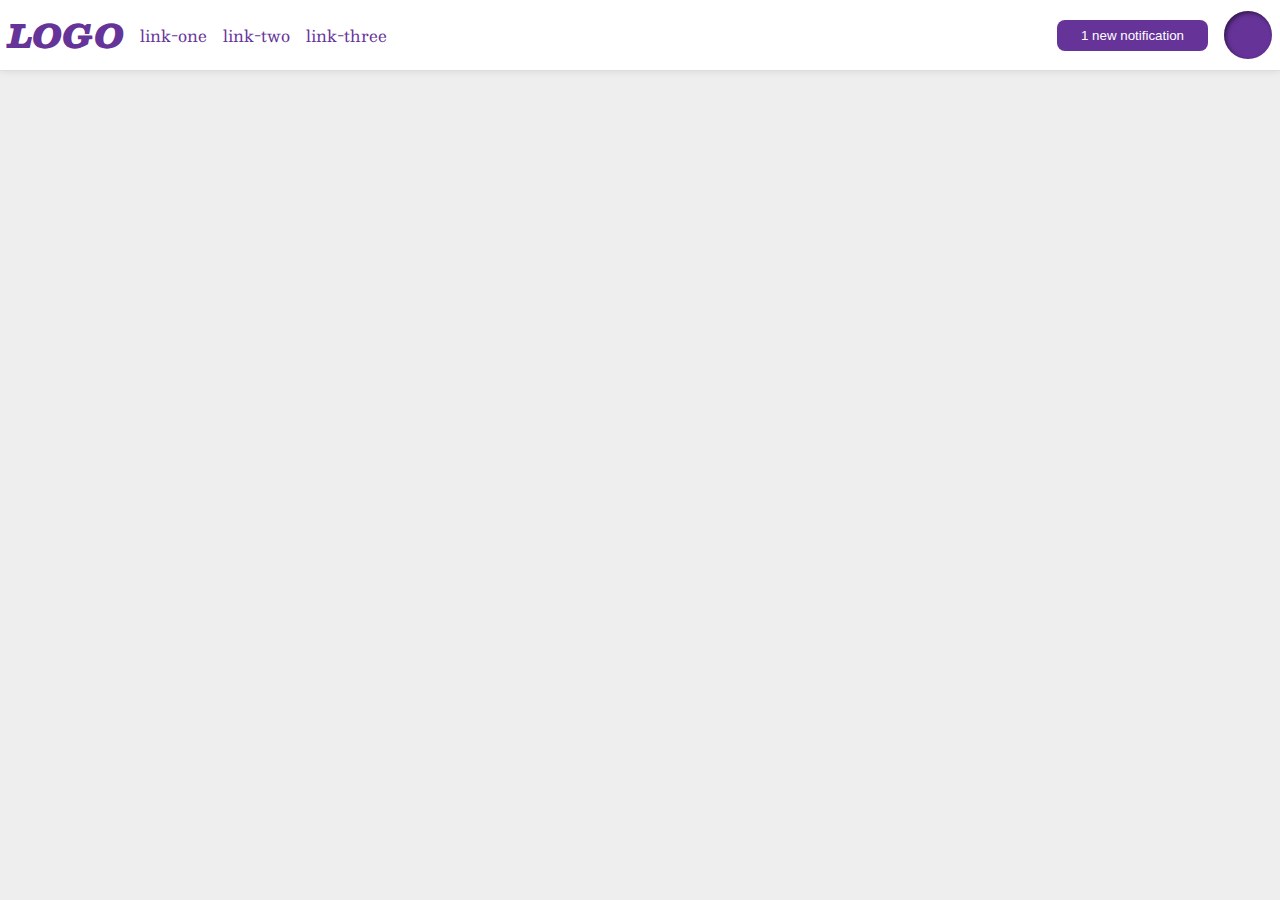
<file: flex/03-flex-header-2/index.html>
<!DOCTYPE html>
<html lang="en">
  <head>
    <meta charset="UTF-8">
    <meta http-equiv="X-UA-Compatible" content="IE=edge">
    <meta name="viewport" content="width=device-width, initial-scale=1.0">
    <title>Flex Header 2</title>
    <link rel="stylesheet" href="style.css">
  </head>
  <body>
    <div class="header">
      <div class="left-items">
        <div class="logo">
          LOGO
        </div>
        <ul class="links">
          <li><a href="https://google.com">link-one</a></li>
          <li><a href="https://google.com">link-two</a></li>
          <li><a href="https://google.com">link-three</a></li>
        </ul>
      </div>
      <div class="right-items">
        <button class="notifications">
          1 new notification
        </button>
        <div class="profile-image"></div>
      </div>
    </div>
  </body>
</html>
</file>
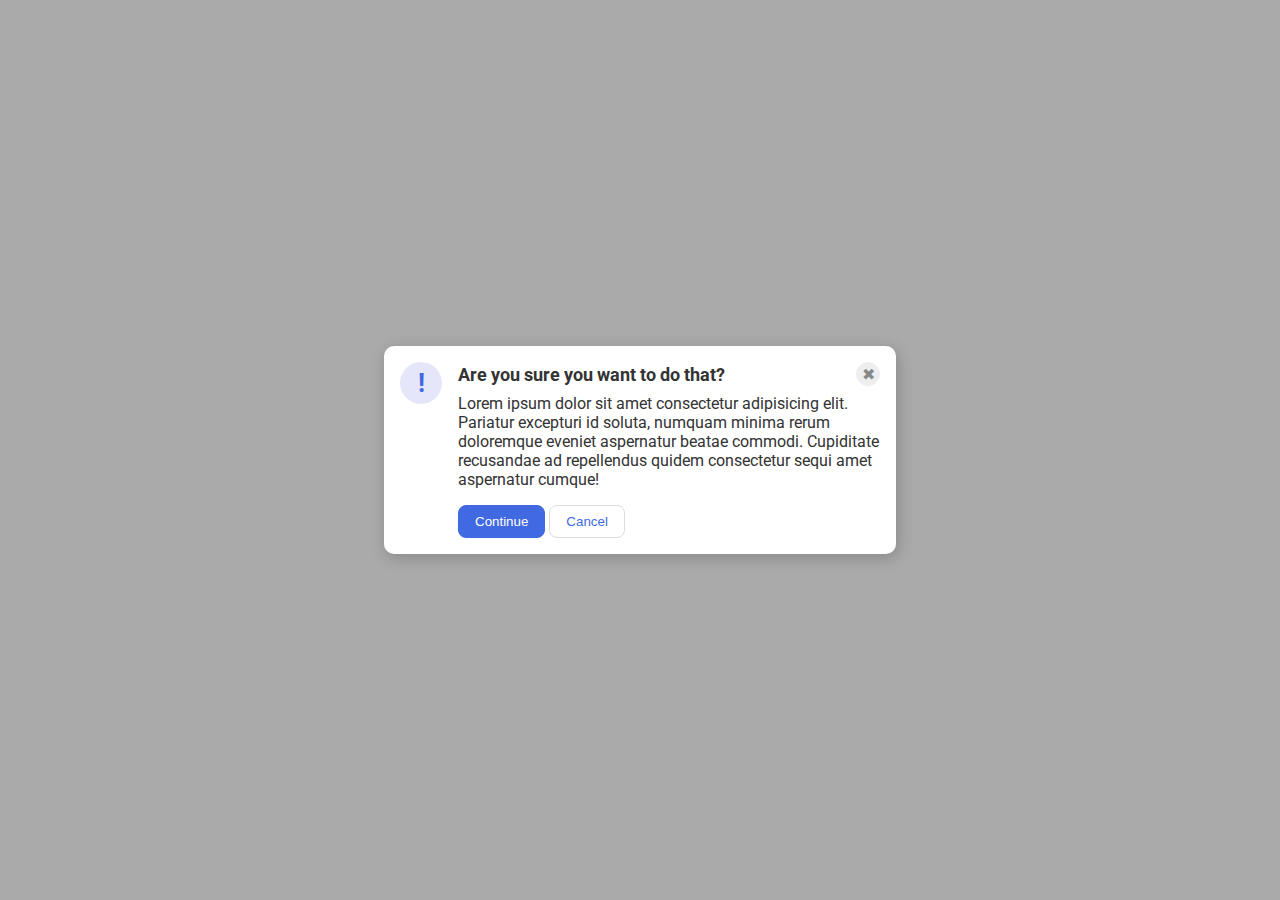
<file: flex/05-flex-modal/index.html>
<!DOCTYPE html>
<html lang="en">
  <head>
    <meta charset="UTF-8">
    <meta http-equiv="X-UA-Compatible" content="IE=edge">
    <meta name="viewport" content="width=device-width, initial-scale=1.0">
    <link rel="stylesheet" href="style.css">
    <title>Modal</title>
  </head>
  <body>
    <div class="modal">
      <div class="icon">!</div>
      <div class="popup-body">
        <div class="header">Are you sure you want to do that?
          <button class="close-button">✖</button>
        </div>
        <div class="text">Lorem ipsum dolor sit amet consectetur adipisicing elit. Pariatur excepturi id soluta, numquam minima rerum doloremque eveniet aspernatur beatae commodi. Cupiditate recusandae ad repellendus quidem consectetur sequi amet aspernatur cumque!</div>
        <button class="continue">Continue</button>
        <button class="cancel">Cancel</button>
      </div>
    </div>
  </body>
</html>
</file>
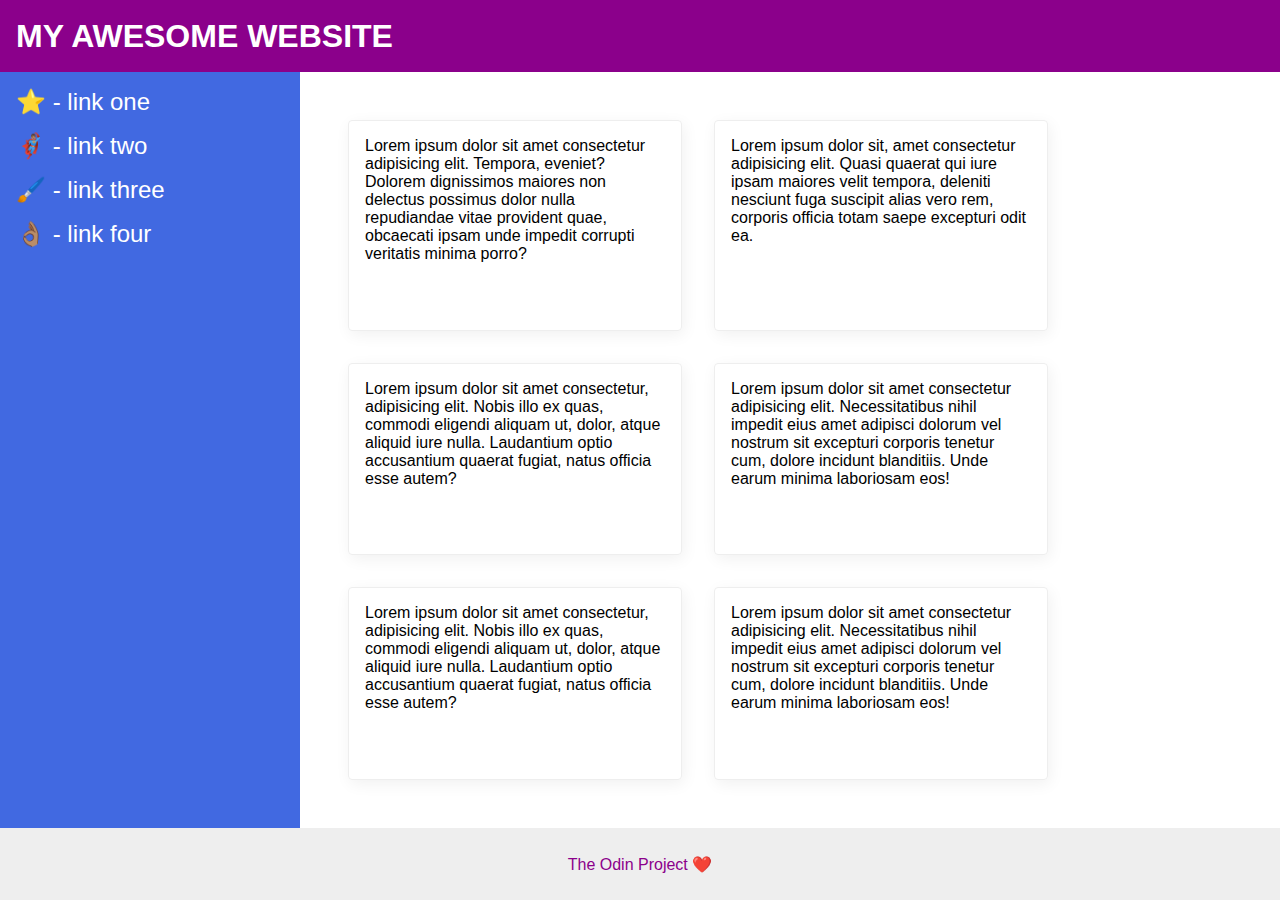
<file: flex/07-flex-layout-2/index.html>
<!DOCTYPE html>
<html lang="en">
  <head>
    <meta charset="UTF-8">
    <meta http-equiv="X-UA-Compatible" content="IE=edge">
    <meta name="viewport" content="width=device-width, initial-scale=1.0">
    <title>The Holy Grail</title>
    <link rel="stylesheet" href="style.css">
  </head>
  <body>
    <div class="header">
      MY AWESOME WEBSITE
    </div>
    
    <div class="page-body">
      <div class="sidebar">
        <ul>
          <li><a href="#">⭐ - link one</a></li>
          <li><a href="#">🦸🏽‍♂️ - link two</a></li>
          <li><a href="#">🖌️ - link three</a></li>
          <li><a href="#">👌🏽 - link four</a></li>
        </ul>
      </div>

      <div class="content">
        <div class="card">Lorem ipsum dolor sit amet consectetur adipisicing elit. Tempora, eveniet? Dolorem dignissimos maiores non delectus possimus dolor nulla repudiandae vitae provident quae, obcaecati ipsam unde impedit corrupti veritatis minima porro?</div>
        <div class="card">Lorem ipsum dolor sit, amet consectetur adipisicing elit. Quasi quaerat qui iure ipsam maiores velit tempora, deleniti nesciunt fuga suscipit alias vero rem, corporis officia totam saepe excepturi odit ea.</div>
        <div class="card">Lorem ipsum dolor sit amet consectetur, adipisicing elit. Nobis illo ex quas, commodi eligendi aliquam ut, dolor, atque aliquid iure nulla. Laudantium optio accusantium quaerat fugiat, natus officia esse autem?</div>
        <div class="card">Lorem ipsum dolor sit amet consectetur adipisicing elit. Necessitatibus nihil impedit eius amet adipisci dolorum vel nostrum sit excepturi corporis tenetur cum, dolore incidunt blanditiis. Unde earum minima laboriosam eos!</div>
        <div class="card">Lorem ipsum dolor sit amet consectetur, adipisicing elit. Nobis illo ex quas, commodi eligendi aliquam ut, dolor, atque aliquid iure nulla. Laudantium optio accusantium quaerat fugiat, natus officia esse autem?</div>
        <div class="card">Lorem ipsum dolor sit amet consectetur adipisicing elit. Necessitatibus nihil impedit eius amet adipisci dolorum vel nostrum sit excepturi corporis tenetur cum, dolore incidunt blanditiis. Unde earum minima laboriosam eos!</div>
      </div>
    </div>
    
    <div class="footer">
      The Odin Project ❤️
    </div>
  </body>
</html>
</file>
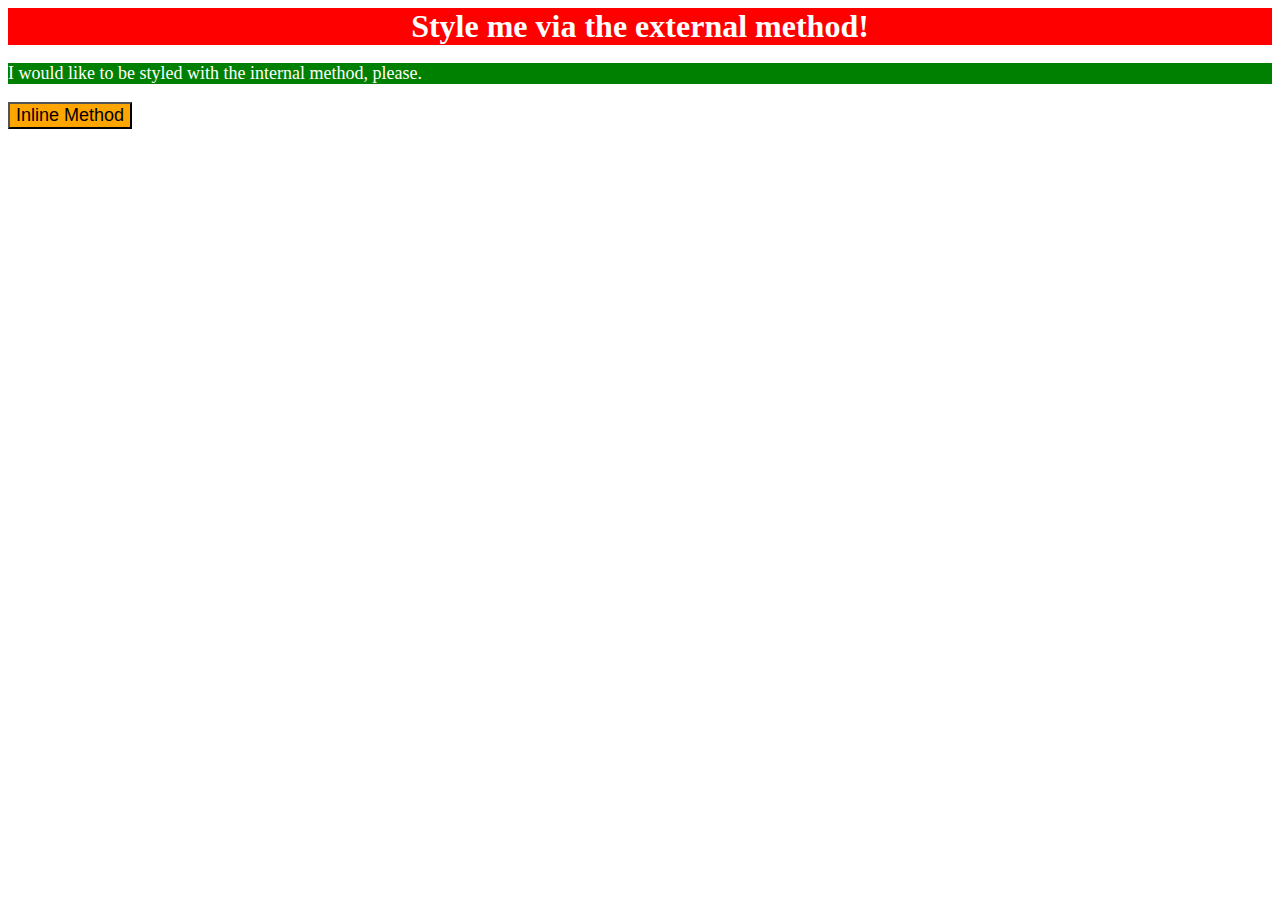
<file: foundations/01-css-methods/index.html>
<!DOCTYPE html>
<html lang="en">
  <head>
    <meta charset="UTF-8">
    <meta http-equiv="X-UA-Compatible" content="IE=edge">
    <meta name="viewport" content="width=device-width, initial-scale=1.0">
    <link rel="stylesheet" href="./styles.css">
    <style>
      p {
        background-color: green;
        color: white;
        font-size: 18px;
      }
    </style>
    <title>Methods for Adding CSS</title>
  </head>
  <body>
    <div>Style me via the external method!</div>
    <p>I would like to be styled with the internal method, please.</p>
    <button style="background-color: orange; font-size: 18px;">Inline Method</button>
  </body>
</html>
</file>
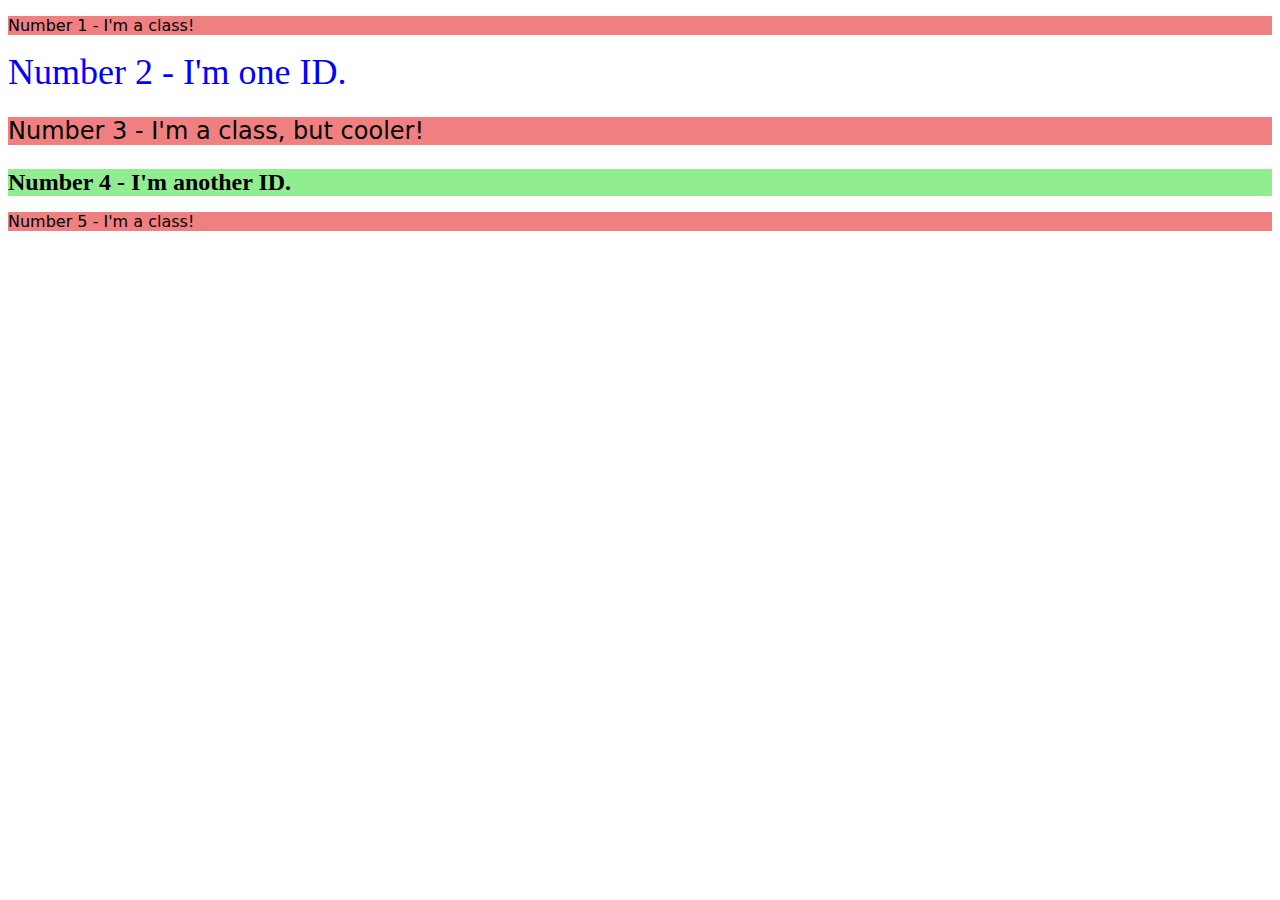
<file: foundations/02-class-id-selectors/index.html>
<!DOCTYPE html>
<html lang="en">
  <head>
    <meta charset="UTF-8">
    <meta http-equiv="X-UA-Compatible" content="IE=edge">
    <meta name="viewport" content="width=device-width, initial-scale=1.0">
    <title>Class and ID Selectors</title>
    <link rel="stylesheet" href="style.css">
  </head>
  <body>
    <p class="odd">Number 1 - I'm a class!</p>
    <div id="two">Number 2 - I'm one ID.</div>
    <p class="odd cooler">Number 3 - I'm a class, but cooler!</p>
    <div id="four">Number 4 - I'm another ID.</div>
    <p class="odd">Number 5 - I'm a class!</p>
  </body>
</html>
</file>
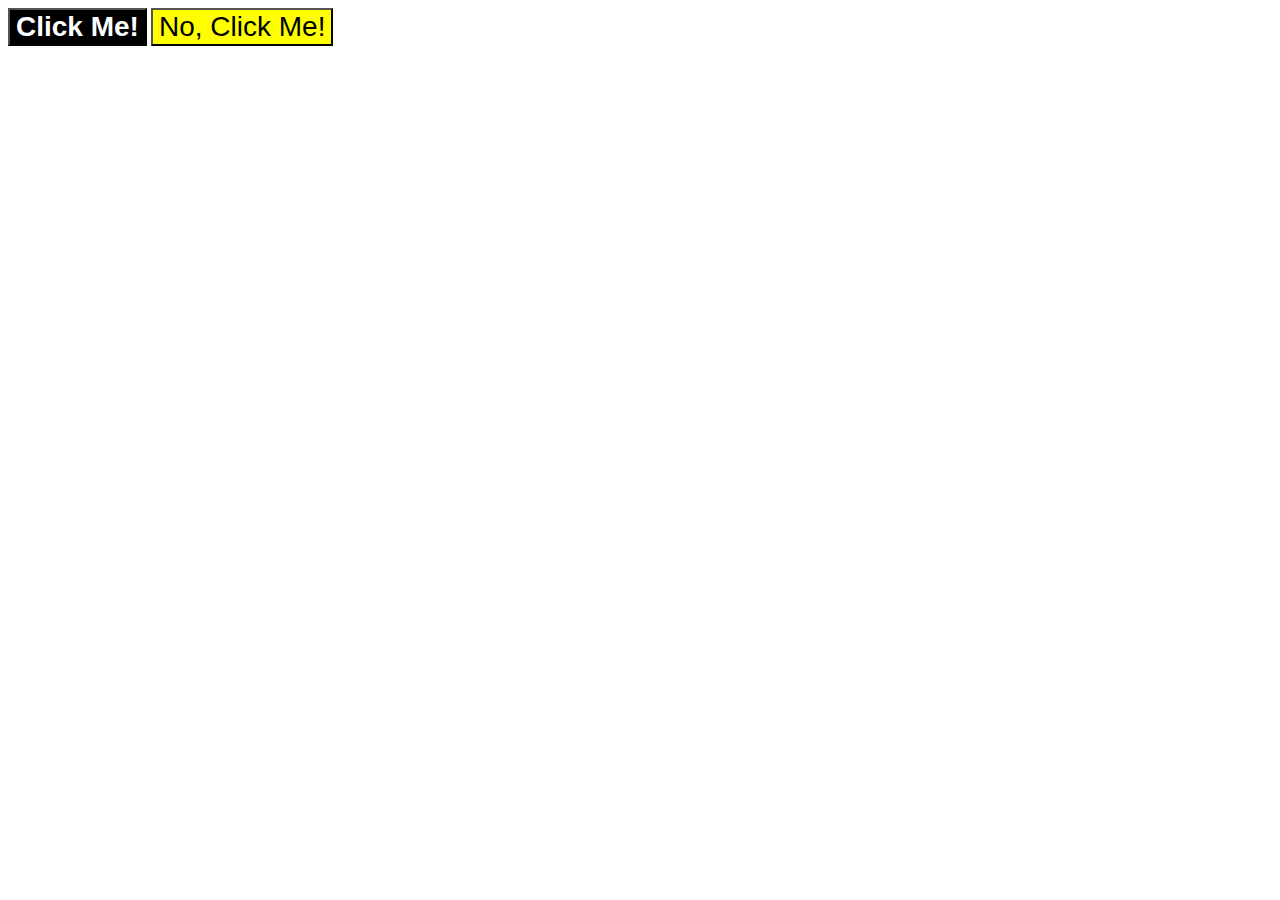
<file: foundations/03-grouping-selectors/index.html>
<!DOCTYPE html>
<html lang="en">
  <head>
    <meta charset="UTF-8">
    <meta http-equiv="X-UA-Compatible" content="IE=edge">
    <meta name="viewport" content="width=device-width, initial-scale=1.0">
    <title>Grouping Selectors</title>
    <link rel="stylesheet" href="style.css">
  </head>
  <body>
    <button class="first">Click Me!</button>
    <button class="second">No, Click Me!</button>
  </body>
</html>
</file>
<file: flex/03-flex-header-2/style.css>
/* this is some magical font-importing.  
you'll learn about it later. */
@import url('https://fonts.googleapis.com/css2?family=Besley:ital,wght@0,400;1,900&display=swap');

body {
  margin: 0;
  background: #eee;
  font-family: Besley, serif;
}

.header {
  background: white;
  border-bottom: 1px solid #ddd;
  box-shadow: 0 0 8px rgba(0,0,0,.1);
  display: flex;
  justify-content: space-between;
  padding: 8px;
}

.profile-image {
  background: rebeccapurple;
  box-shadow: inset 2px 2px 4px rgba(0,0,0,.5);
  border-radius: 50%;
  width: 48px;
  height: 48px;
}

.logo {
  color: rebeccapurple;
  font-size: 32px;
  font-weight: 900;
  font-style: italic;
}

button {
  border: none;
  border-radius: 8px;
  background: rebeccapurple;
  color: white;
  padding: 8px 24px;
}

a {
  /* this removes the line under our links */
  text-decoration: none;
  color: rebeccapurple;
}

ul {
  list-style-type: none;
  display: flex;
  margin: 0;
  padding: 0;
  gap: 16px;
}

.left-items, .right-items {
  display: flex;
  justify-content: space-between;
  align-items: center;
  gap: 16px;
}
</file>
<file: flex/05-flex-modal/style.css>
@import url('https://fonts.googleapis.com/css2?family=Roboto:wght@400;700&display=swap');

html, body {
  height: 100%;
}

body {
  font-family: Roboto, sans-serif;
  margin: 0;
  background: #aaa;
  color: #333;
  /* I'll give you this one for free lol */
  display: flex;
  align-items: center;
  justify-content: center;
}

.modal {
  background: white;
  width: 480px;
  border-radius: 10px;
  box-shadow: 2px 4px 16px rgba(0,0,0,.2);
  display: flex;
  gap: 16px;
  padding: 16px;
}

.icon {
  color: royalblue;
  font-size: 26px;
  font-weight: 700;
  background: lavender;
  width: 42px;
  height: 42px;
  border-radius: 50%;
  display: flex;
  align-items: center;
  justify-content: center;
  flex-shrink: 0;
}

.close-button {
  background: #eee;
  border-radius: 50%;
  color: #888;
  font-weight: 400;
  font-size: 16px;
  height: 24px;
  width: 24px;
  display: flex;
  align-items: center;
  justify-content: center;
  border: 1px solid #eee;
  padding: 0;
}

button {
  cursor: pointer;
  padding: 8px 16px;
  border-radius: 8px;
}

button.continue {
  background: royalblue;
  border: 1px solid royalblue;
  color: white;
}

button.cancel {
  background: white;
  border: 1px solid #ddd;
  color: royalblue;
}

.header {
  display: flex;
  align-items: center;
  justify-content: space-between;
  font-size: 18px;
  font-weight: 700;
  margin-bottom: 8px;
}

.text {
  margin-bottom: 16px;
}
</file>
<file: flex/07-flex-layout-2/style.css>
body {
  font-family: -apple-system, BlinkMacSystemFont, 'Segoe UI', Roboto, Oxygen, Ubuntu, Cantarell, 'Open Sans', 'Helvetica Neue', sans-serif;
  margin: 0;
  min-height: 100vh;
  display: flex;
  flex-direction: column;
}

.header {
  height: 72px;
  background: darkmagenta;
  color: white;
  display: flex;
  align-items: center;
  padding: 0 16px;
  font-size: 32px;
  font-weight: 900;
}

.footer {
  height: 72px;
  background: #eee;
  color: darkmagenta;
  display: flex;
  align-items: center;
  justify-content: center;
}

.sidebar {
  width: 300px;
  background: royalblue;
  box-sizing: border-box;
  flex-shrink: 0;
  padding: 16px;
}

.sidebar ul {
  list-style-type: none;
  margin: 0;
  padding: 0;
}

li {
  margin-bottom: 16px;
}

.sidebar a {
  font-size: 24px;
  color: white;
  text-decoration: none;
}

.card {
  border: 1px solid #eee;
  box-shadow: 2px 4px 16px rgba(0,0,0,.06);
  border-radius: 4px;
  width: 300px;
  padding: 16px;
}

.page-body {
  display: flex;
  flex: 1;
}

.content {
  display: flex;
  flex-wrap: wrap;
  padding: 48px;
  gap: 32px;
}
</file>
<file: foundations/01-css-methods/styles.css>
div {
    background-color: red;
    color: white;
    font-size: 32px;
    text-align: center;
    font-weight: bold;
}
</file>
<file: foundations/02-class-id-selectors/style.css>
.odd {
    background-color: rgb(240, 128, 128);
    font-family: Verdana, "DejaVu Sans", sans-serif;
}
.cooler {
    font-size: 24px;
}
#two {
    color: rgb(0, 0, 255);
    font-size: 36px;
}
#four {
    background-color: rgb(144, 238, 144);
    font-size: 24px;
    font-weight: bold;
}
</file>
<file: foundations/03-grouping-selectors/style.css>
.first {
    background-color: black;
    color: white;
    font-weight: bold;
}

.second {
    background-color: yellow;
}

.first,
.second {
    font-size: 28px;
    font-family: Helvetica, "Times New Roman", sans-serif;
}
</file>
